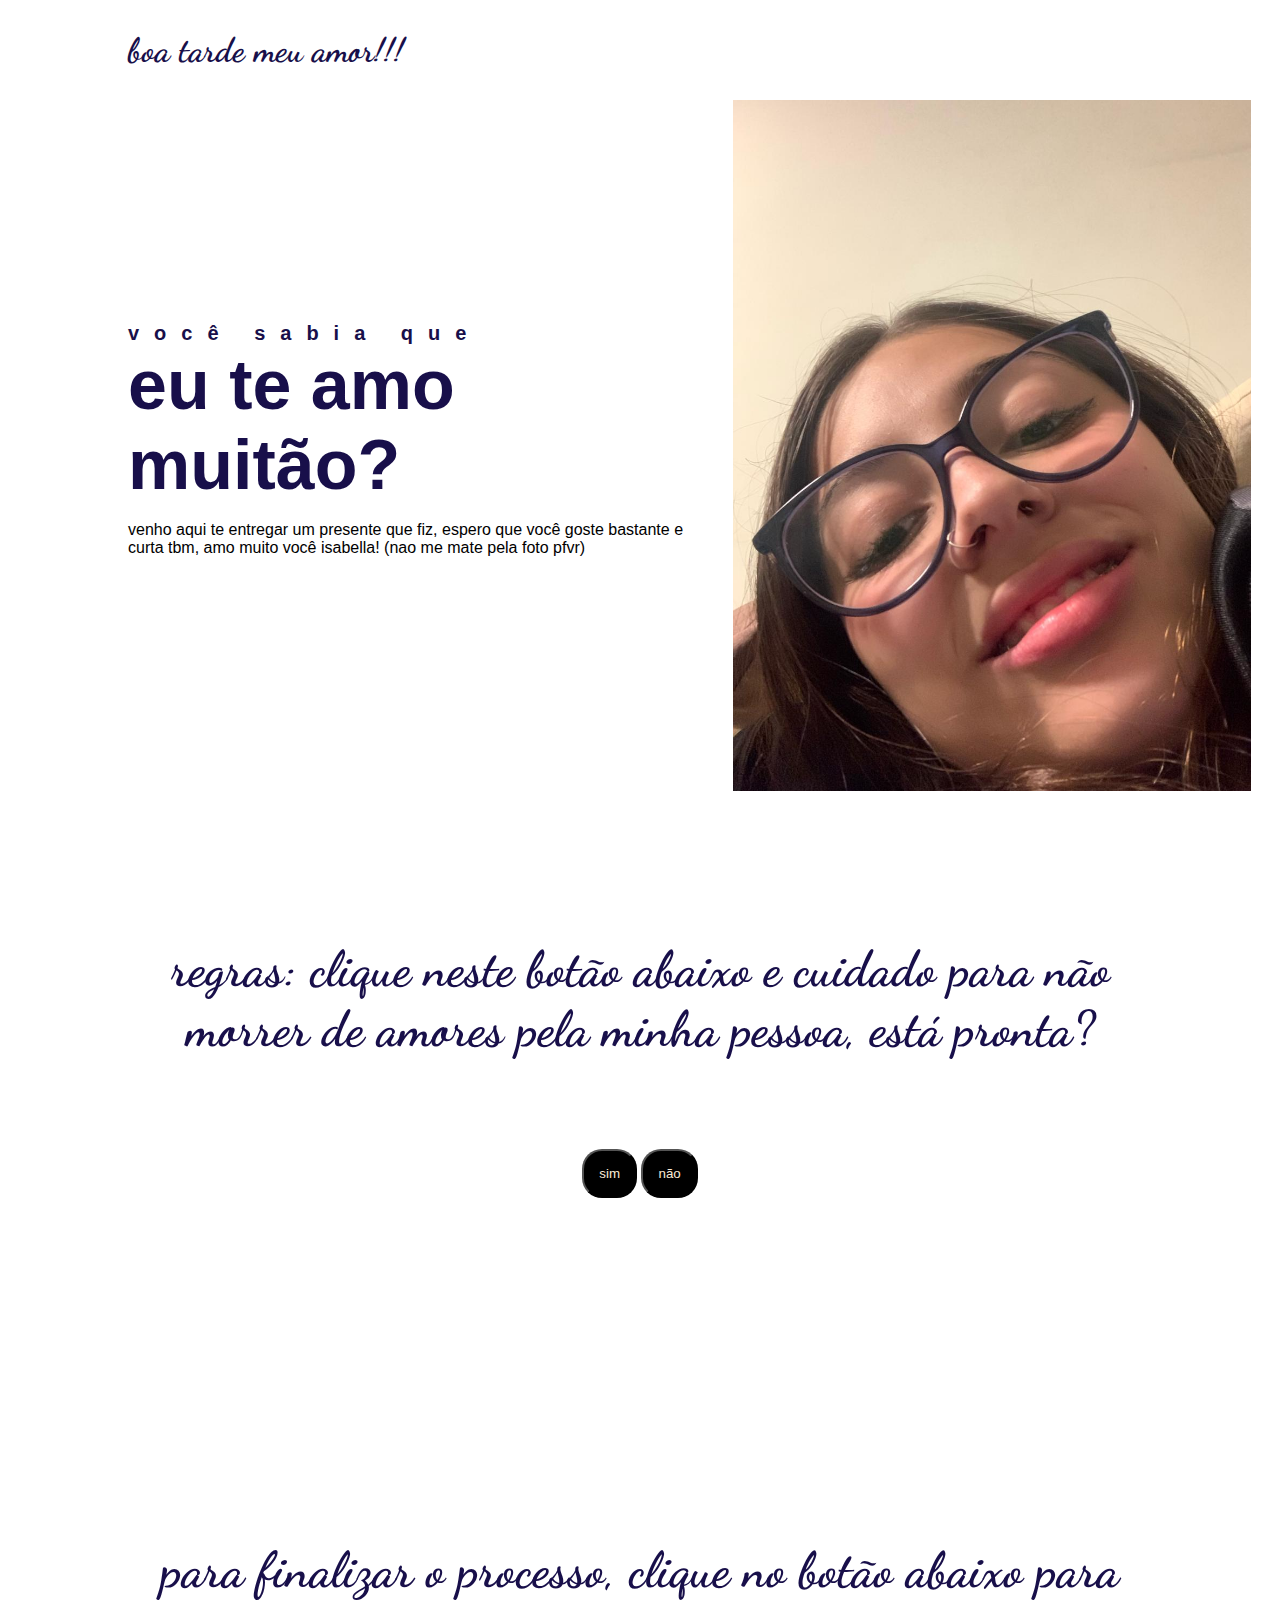
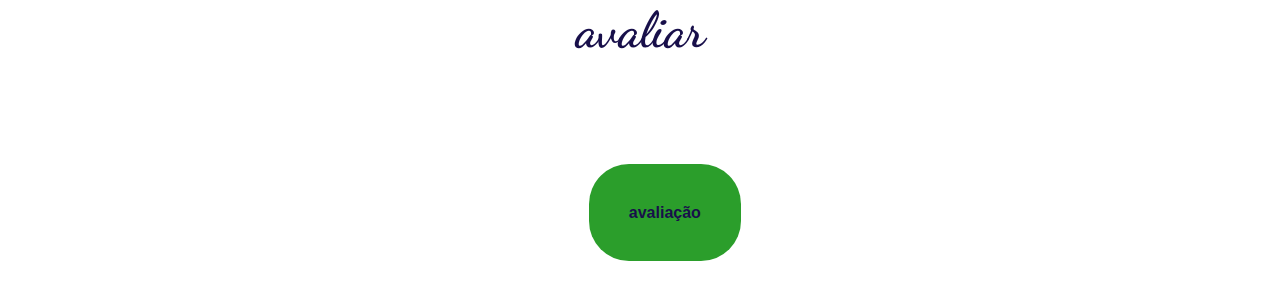
<file: index.html>
<!DOCTYPE html>
<html lang="pt-br">
<head>
    <meta charset="UTF-8">
    <meta name="viewport" content="width=device-width, initial-scale=1.0">
    <meta name="viewport" content="width=device-width, initial-scale=1.0">
    <meta name="description" content="um site para isabella">
    <meta name="keywords" content="zabella">
    <title>isabellabela</title>
    <link rel="stylesheet" href="hihi.css">
    <link rel="stylesheet" href="kaka.css">
</head>
<body>
    <nav class="navbar">
        <div class="logo">
            <h1>boa tarde meu amor!!!</h1>
        </div>
        

    </nav>
    <header class="header">
            <div class="headline">
                <h2 style="letter-spacing: 15px;">você sabia que</h2>
                <h2 style="font-size: 70px;">eu te amo muitão?</h2>
                <p>venho aqui te entregar um presente que fiz, espero que você goste bastante e curta tbm, amo muito você isabella! (nao me mate pela foto pfvr) </p>
               
            </div>
            <div class="img-headline">
                <img style="max-width: 90%;" src="img/25eec68d-de1c-44d6-868a-bad23b3b9e20.jpeg">

        </div>

    </header>

    <section>
        <h2>regras: clique neste botão abaixo e cuidado para não morrer de amores pela minha pessoa, está pronta?</h2> <br><br><br><br><br>

        <button style="border-radius: 20px; background-color: black; color: antiquewhite; padding: 15px;" onclick="eventoClick()" ondblclick="eventoDblClick()">sim</button>
        <button style="border-radius: 20px; background-color: black; color: antiquewhite; padding: 15px;" onclick="eventoClick1()">não</button><br><br><br><br><br><br><br><br><br><br>
        
<a class="butomm" href="flower.html"> clica!</a> <br><br><br><br><br><br><br><br><br><br>

<h2>para finalizar o processo, clique no botão abaixo para avaliar</h2>
<br><br><br><br><br><br><br><br>
<a class="butom" target="_blank" href="https://api.whatsapp.com/send?phone=5511934542112&text=muito%20obrigado%20por%20esse%20presente%20que%20vc%20me%20deu%20meu%20amor,%20eu%20te%20amo%20muit%C3%A3o%20seu%20GOSTOSO,%20me%20beija%20pfvr!!!!">avaliação</a>

    <script src="index.js"></script>
</body>
</html>
</file>
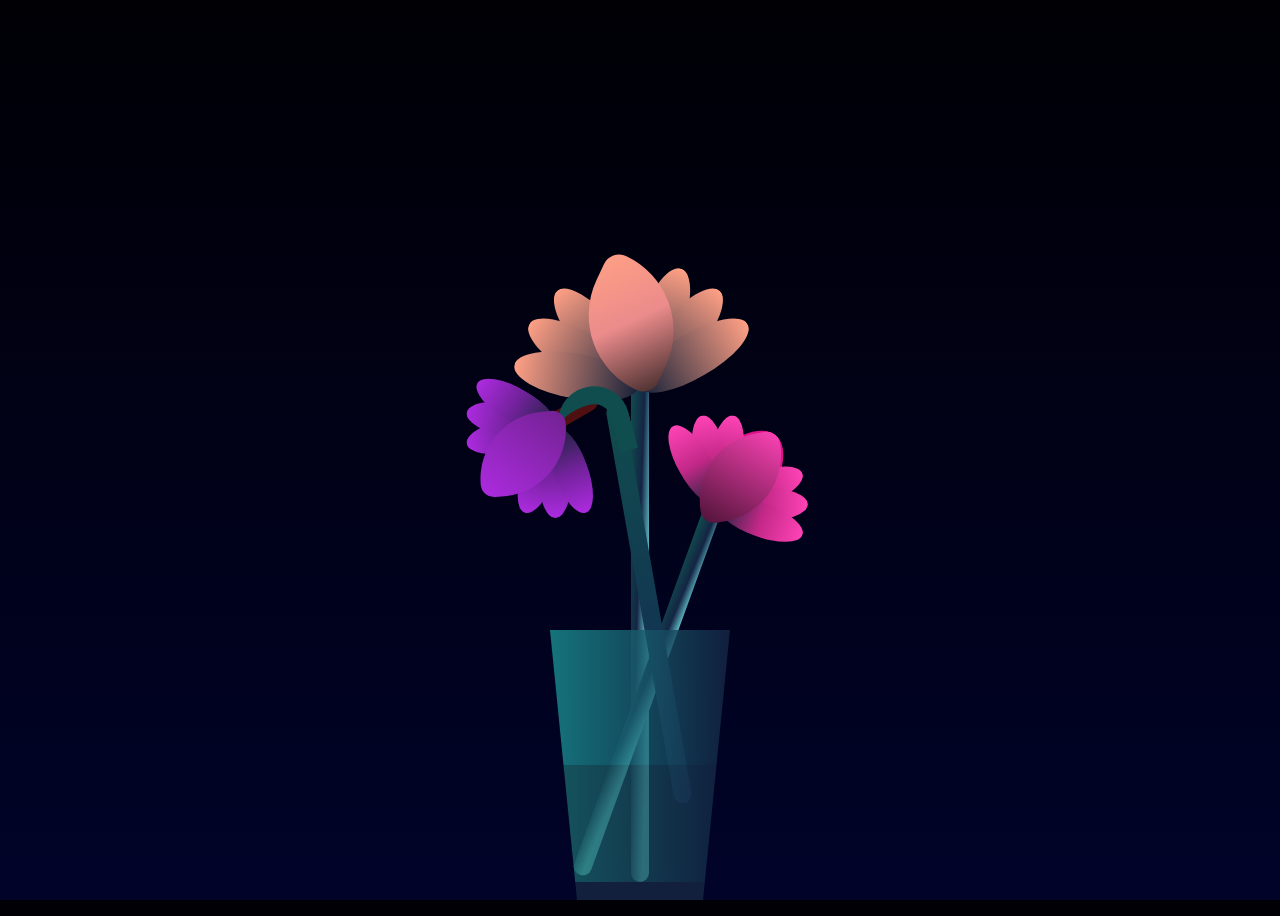
<file: flower.html>
<!DOCTYPE html>
<html lang="en">
<head>
    <meta charset="UTF-8">
    <meta name="viewport" content="width=device-width, initial-scale=1.0">
    <link rel="stylesheet" href="flower.css">
    <title>flowers</title>
</head>
<body>
    <div class="flower">
        <div class="container container1">
            <div class="stick"></div>
            <div class="leafWrap">
                <div class="leaf leaf1"></div>
                <div class="leaf leaf2"></div>
                <div class="leaf leaf3"></div>
                <div class="leaf leaf4"></div>
                <div class="leaf leaf5"></div>
                <div class="leaf leaf6"></div>
                <div class="leaf leaf7"></div>
                <div class="leaf leaf8 fallDownYellow"></div>
            </div>
        </div>
        <div class="container container2">
            <div class="stick"></div>
            <div class="leafWrap">
                <div class="leaf leaf1"></div>
                <div class="leaf leaf2"></div>
                <div class="leaf leaf3"></div>
                <div class="leaf leaf4"></div>
                <div class="leaf leaf5"></div>
                <div class="leaf leaf6"></div>
                <div class="leaf leaf7"></div>
                <div class="leaf leaf8 fallDownPink"></div>
            </div>
        </div>
        <div class="container container3">
            <div class="stick"></div>
            <div class="leafWrap">
                <div class="leaf leaf1"></div>
                <div class="leaf leaf2"></div>
                <div class="leaf leaf3"></div>
                <div class="leaf leaf4"></div>
                <div class="leaf leaf5"></div>
                <div class="leaf leaf6"></div>
                <div class="leaf leaf7"></div>
                <div class="leaf leaf8 fallDownPurple"></div>
            </div>
        </div>
        <div class="flowerVase"></div>
    </div>
    
</body>
</html>
</file>
<file: hihi.css>
@media screen and (max-width:1000px){
    .navbar{
        position: relative;
    }
    .menu{
        display: none;
    }

    .logo{
        margin: 0;
        text-align: center;
    }

    .header{
        padding-top: 50px;
    }

    .headline{
        flex: 100%;
        margin: 5%;
        text-align: center;
    }

    .headline p{
        text-align: center;
    }

    .img-headline{
        flex: 100%;
        margin: 5%;
        text-align: center;
    }

    .card{
        width: 100%;
    }
    
    .butom{
        padding-top: 40px;
        text-align: center;
        margin-top: 50%;
        margin-left: 40%;
        margin-right: 40%;
    }

    .butom:hover{
        padding-top: 40px;
        text-align: center;
        margin-top: 50%;
        margin-left: 40%;
        margin-right: 40%;
        color: black;
    }
    
}
</file>
<file: kaka.css>
@import url('https://fonts.googleapis.com/css2?family=Dancing+Script:wght@400..700&display=swap');

*{
    box-sizing: border-box;
}

body{
    margin: 0;
    font-family: "Roboto", sans-serif;

}

.navbar{
    display: flex;
    flex-flow: row wrap;
    height: 100px;
    background-color: rgb(255, 255, 255);
    justify-content: center;
    align-items: center;
    position: fixed;
    width: 100%;
}

.logo{
    flex: 20%;
    /* border: 1px solid red; */
    text-align: left;
    margin-left: 10%;
}
.logo h1{
    font-family: "Dancing Script", cursive;
    color: #180f4a;
    font-size: 34px;
}
.menu{
    flex: 70%;
    /* border: 1px solid green; */
    text-align: right;
    padding: 20px;

}

.menu a{
    color: #180f4a;
    text-decoration: none;
    font-size: 20px;
    padding: 20px 16px;
}

.menu a:hover{
    color: #ff2978;
    border-top: 4px solid #180f4a;
}

#botao{
    background-color: #180f4a;
    padding: 10px 25px;
    color: white;
    border-radius: 5px;
    margin-right: 10%;
    margin-left: 5%;
}

#botao:hover{
    border: none;
    background-color: #ff2978;
}
.header{
    display: flex;
    flex-flow: row wrap;
    justify-content: center;
    align-items: center;
    height: auto;
    background-color: rgb(255, 255, 255);
    padding-top: 100px;
}
 .headline{
    flex: 40%;
    margin-left: 10%;
    /* border: 1px solid black; */

 }

 .headline h2{
    font-weight: 900;
    font-size: 20px;
    color: #180f4a;
    padding: 0;
    margin: 0;
 }

 .contact-btn{
    background-color: #ff2978;
    padding: 20px;
    color: white;
    text-transform: uppercase;
    border-radius: 5px;
    text-decoration: none;
    display: inline-block;
 }
.contact-btn:hover{
    background-color: #180f4a;

}

 .img-headline{
    margin: right 10%;
    flex:40%;
    /* border: solid 1px deeppink; */
    text-align: center;
 }
headline p{
    color: gray;
    text-align: left;
}
section{
    display: inline-block;
    margin-top: 80px;
    
    margin-left: 5%;
    margin-right: 5%;
    height: auto;
    padding: 5%;
    text-align: center;
    
}
section h2{
    width: 100%;
    font-size: 50px;
    margin: 0;
    font-family:"Dancing Script", cursive;
    font-weight: bold;
    color: #180f4a;
}
.serviços{
    display: inline-block;
    margin-top: 5%;

}

.card{
    display: inline-block;
    width: 30%;
    padding: 20px;
    margin: 1%;
    border: 1px solid fuchsia;
    border-radius: 10px;
    cursor:pointer;

}


.texto-oculto{
    display: none;

}

.card:hover{
    background-color: #ff2978;
    color: white;
    padding: 40px;
}

.card:hover img{
    display: none;
}

.card:hover .card-text{
    display: none;
}

.card:hover .texto-oculto{
    display: block;
}

footer{
    margin-top: 100px;
    height: 4s00px;
    background-image: linear-gradient(180deg, #180f4a, #090422, black);
    text-align: center;
    border-top: 5px solid #ff2978;
}

.logo-rodape{
    padding: 100px;
    
}
 .agencia{
    font-family: "Dancing Script", cursive;
    color: #ffffff;
    font-size: 34px;
 }

 .butom{
    background-color: rgb(43, 158, 43);
    color: #180f4a;
    border-radius: 40px;
    padding: 40px;
    text-align: center;
    margin-left: 45%;
    margin-right: 45%;
    text-decoration: none;
    font-weight: bold;

 }

 .butom:hover{
    background-color: #ff2978;
    color: #090422;

 }

 .butomm{
    background-color: rgb(255, 255, 255);
    color: #ffffff;
    border-radius: 40px;
    padding: 40px;
    text-align: center;
    margin-left: 45%;
    margin-right: 45%;
    text-decoration: none;
    font-weight: bold;

 }

 .butomm:hover{
    background-color: #ff0000;
    color: #090422;

 }
</file>
<file: flower.css>
:root{
    --bg: linear-gradient(to top, #010329, #000005);
    --glassclr: linear-gradient(to left, #142544, #1a9092);
    --waterClr:linear-gradient(to left, #142544, #1b6d6e);
}

*{
    margin: 0;
    padding: 0;
    box-sizing: border-box;
}

body{
    background-image: var(--bg);
    min-height: 100vh;
    display: flex;
    justify-content: center;
    align-items: flex-end;
    overflow: hidden;
}

.flower{
    position: relative;
}

.flowerVase{
    width: 20vmin;
    height: 30vmin;
    background-image: var(--glassclr);
    clip-path: polygon(0 0,100% 0,85% 100%,15% 100%);
    opacity: 0.8;
    position: relative;
}

.flowerVase::after{
    content: '';
    position: absolute;
    background-color: #182843;
    width: 100%;
    height: 2vmin;
    bottom: 0;
    left: 0;
}

.flowerVase::before{
    content: '';
    position: absolute;
    background-image: var(--waterClr);
    width: 100%;
    height: 15vmin;
    bottom: 0;
    left: 0;
}

.container{
    position: absolute;
    left: 45%;
    bottom: 2vmin;
}

.container2{
    left: 50%;
    bottom: 5%;
    transform-origin: 105 left;
    transform: rotate(20deg);
}

.container3{
    left: 50%;
    bottom:35%;
    transform-origin: 105 left;
    transform: rotate(-10deg);
}

.container3 .stick{
    height: 45vmin;
    position: relative;
}

.container3 .stick::after{
    content: '';
    position: absolute;
    width: 6vmin;
    height: 6vmin;
    border: 2vmin solid #104d4e;
    border-bottom: transparent;
    border-left: transparent;
    left: 0;
    top: 0;
    transform: translate(-69%, -30%) rotate(-5deg);
    border-radius: 10vmin 10vmin 0 0;
}
.container3 .stick::before{
    content: '';
    position: absolute;
    width: 6vmin;
    height: 2vmin;
    left: -40%;
    top: -1%;
    background-color: #4e1010;
    transform-origin: right;
    transform: translate(-100%, -80%) rotate(-20deg);
    border-radius: 2vmin;
}

.container3 .stick{
    background-image: linear-gradient(to top, #142554, #104d4e);
}

.container2 .stick{
    height: 45vmin;
}

.container2 .leafWrap{
    transform: translate(-50%) rotate(20deg);
}

.container3 .leafWrap{
    transform: translate(-350%, -50%) rotate(-120deg);
}

.container2 .leaf:not(:first-child){
    width: 3.8vmin;
    height: 10vmin;
    background-image: linear-gradient(to bottom, #ff43b6, #c22887, #1a233a 99%);
}

.container3 .leaf:not(:first-child){
    width: 3.8vmin;
    height: 10vmin;
    background-image: linear-gradient(to bottom, #ad2be0, #71229a, #1a233a 99%);
}

.container2 .leaf1{
    width: 8vmin;
    height: 10vmin;
    bottom: 2vmin;
    background-color: #de118b;}

.container3 .leaf1{
    width: 8vmin;
    height: 10vmin;
    bottom: 2vmin;
    background-color: #ad2be0;
}

.container2 .leafWrap .leaf8{
    width: 10vmin;
    height: 9vmin;
    bottom: 3vmin;
    left: -30%;
    background-image: linear-gradient(to left bottom, #ff43b6, #4d1337);
    transform: rotate(-50deg);
}

.container3 .leafWrap .leaf8{
    width: 10vmin;
    height: 9vmin;
    left: -10% !important;
    background-image: linear-gradient(to left bottom, #ad2be0, #712291);
}

.stick{
    width: 2vmin;
    height: 56vmin;
    background-image: linear-gradient(to left top, #82fdff 20%, #142544, #104d4e);
    border-radius: 4vmin;
}

.leafWrap {
    position: absolute;
    top: 1vmin;
    left: 50%;
    width: 2vmin;
    height: 2vmin;
    transform: translateX(-50%) rotate(-10deg);
}

.leaf{
    position: absolute;
    left: 50%;
    bottom: 2vmin;
    transform: translate(-50%);
    width: 5vmin;
    height: 14vmin;
    background-image: linear-gradient(to bottom, #ffa085, #1a233a 99%);

    clip-path: ellipse(50% 50% at 50% 50%);
    transform-origin: center bottom;
    animation: openFlower 2s 1s backwards;
}

.leaf1{
    width: 10vmin;
    height: 12vmin;
    bottom: 3vmin;
    background-color: #e24f5f;
    background-image: none;
    border-radius: 50% 50% 50% 50% / 80% 80% 20% 20%;
    animation: openFlowerMiddle 1.4s 1s backwards;
}

.leaf2{
    transform: translate(-50%) rotate(-30deg);
}

.leaf3{
    transform: translate(-50%) rotate(-50deg);
}

.leaf4{
    transform: translate(-50%) rotate(-70deg);
}

.leaf5{
    transform: translate(-50%) rotate(30deg);
}

.leaf6{
    transform: translate(-50%) rotate(50deg);
}

.leaf7{
    transform: translate(-50%) rotate(70deg);
}

.leaf8{
    width: 13vmin;
    height: 11vmin;
    bottom: 6vmin;
    left: -30%;
    background-image: linear-gradient(to left bottom, #ffa085, #eb8b8b, #492f2f 98%);
    border-radius: 10vmin 2vmin 10vmin 2vmin;
    clip-path: none;
    transform: rotate(-55deg)
}


.fallDownYellow{
    animation: flowerfallDownYellow 8s 1.2s linear forwards;
}
.fallDownPink{
    animation: flowerfallDownPink 5s 1.2s linear forwards;
}

.fallDownPurple{
    bottom: 4vmin;
    animation: flowerfalldownPurple 6s 1.2s linear forwards, flowerFalling 6s 7.2s linear infinite;
}

@keyframes openFlower{
    0%{
        transform: translateX(-50%) rotate(0);
    }
}

@keyframes openFlowerMiddle{
    0%{
        opacity: 0;
        transform: translateX(-50%) scale(0);
    }
}

@keyframes flowerfallDownPink{
    0%{
        transform: rotate(-55deg);
    }
    50%{
        transform: rotateX(-100deg);
    }
    100%{
        transform: translate(2vmin, 28vmin);
    }
}

@keyframes flowerfallDownYellow{
    0%{
        transform: rotate(-55deg);
    }
    50%{
        bottom: 3vmin;
        transform: rotateX(-100deg);
    }
    100%{
        transform: translate(2vmin, 70vmin) rotate(150deg);
    }
}

@keyframes flowerfallDownPurple{
    0%{
        transform: rotate(-50deg);
    }
    25%{
        bottom: 1vmin;
        transform: rotateX(-100deg);
        perspective: 0px;
    }
    50%{
        perspective: 0px;
        transform: translate(-30vmin, 2vmin) rotate(90deg);
    }
    75%{
        perspective: 0px;
        transform: translate(-34vmin, -2vmin);
    }
    100%{
        transform-origin: center;
        transform: translate(-34vmin, -2vmin) rotateX(35deg);
    }
}
</file>
